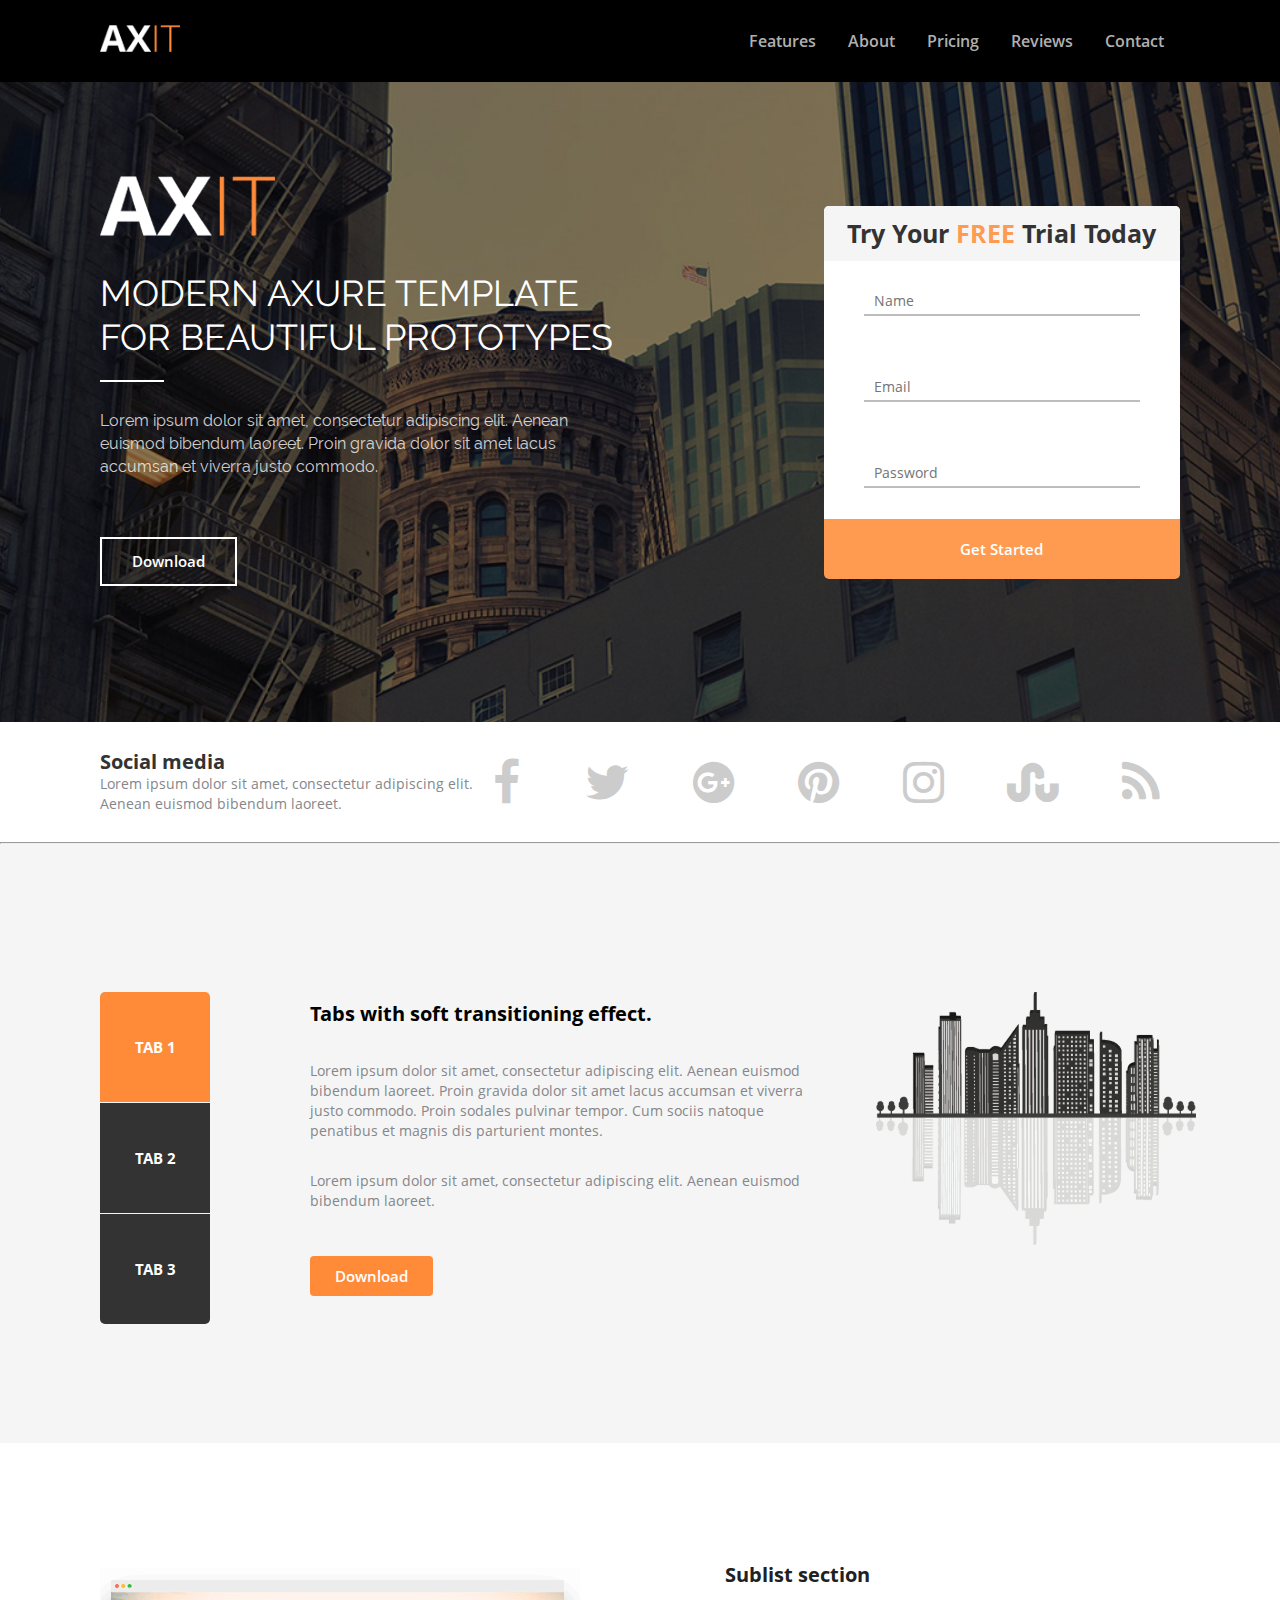
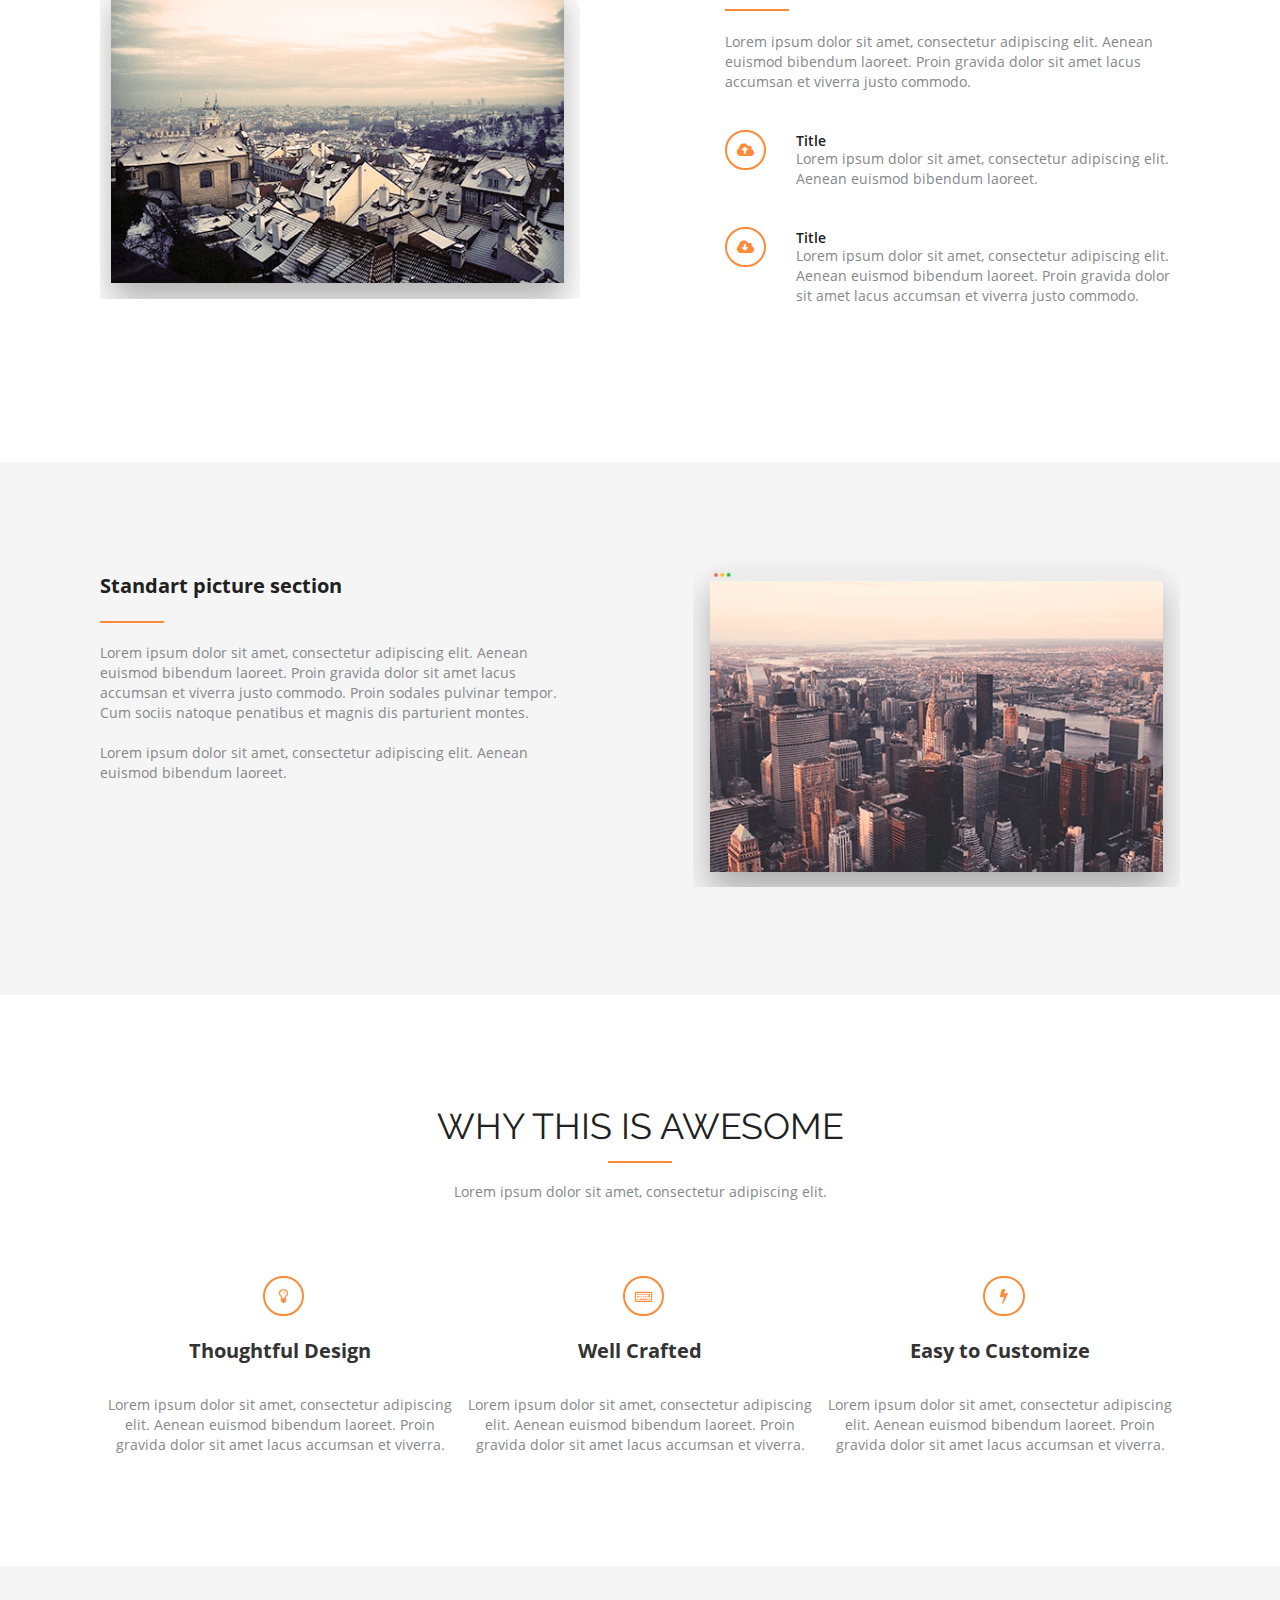
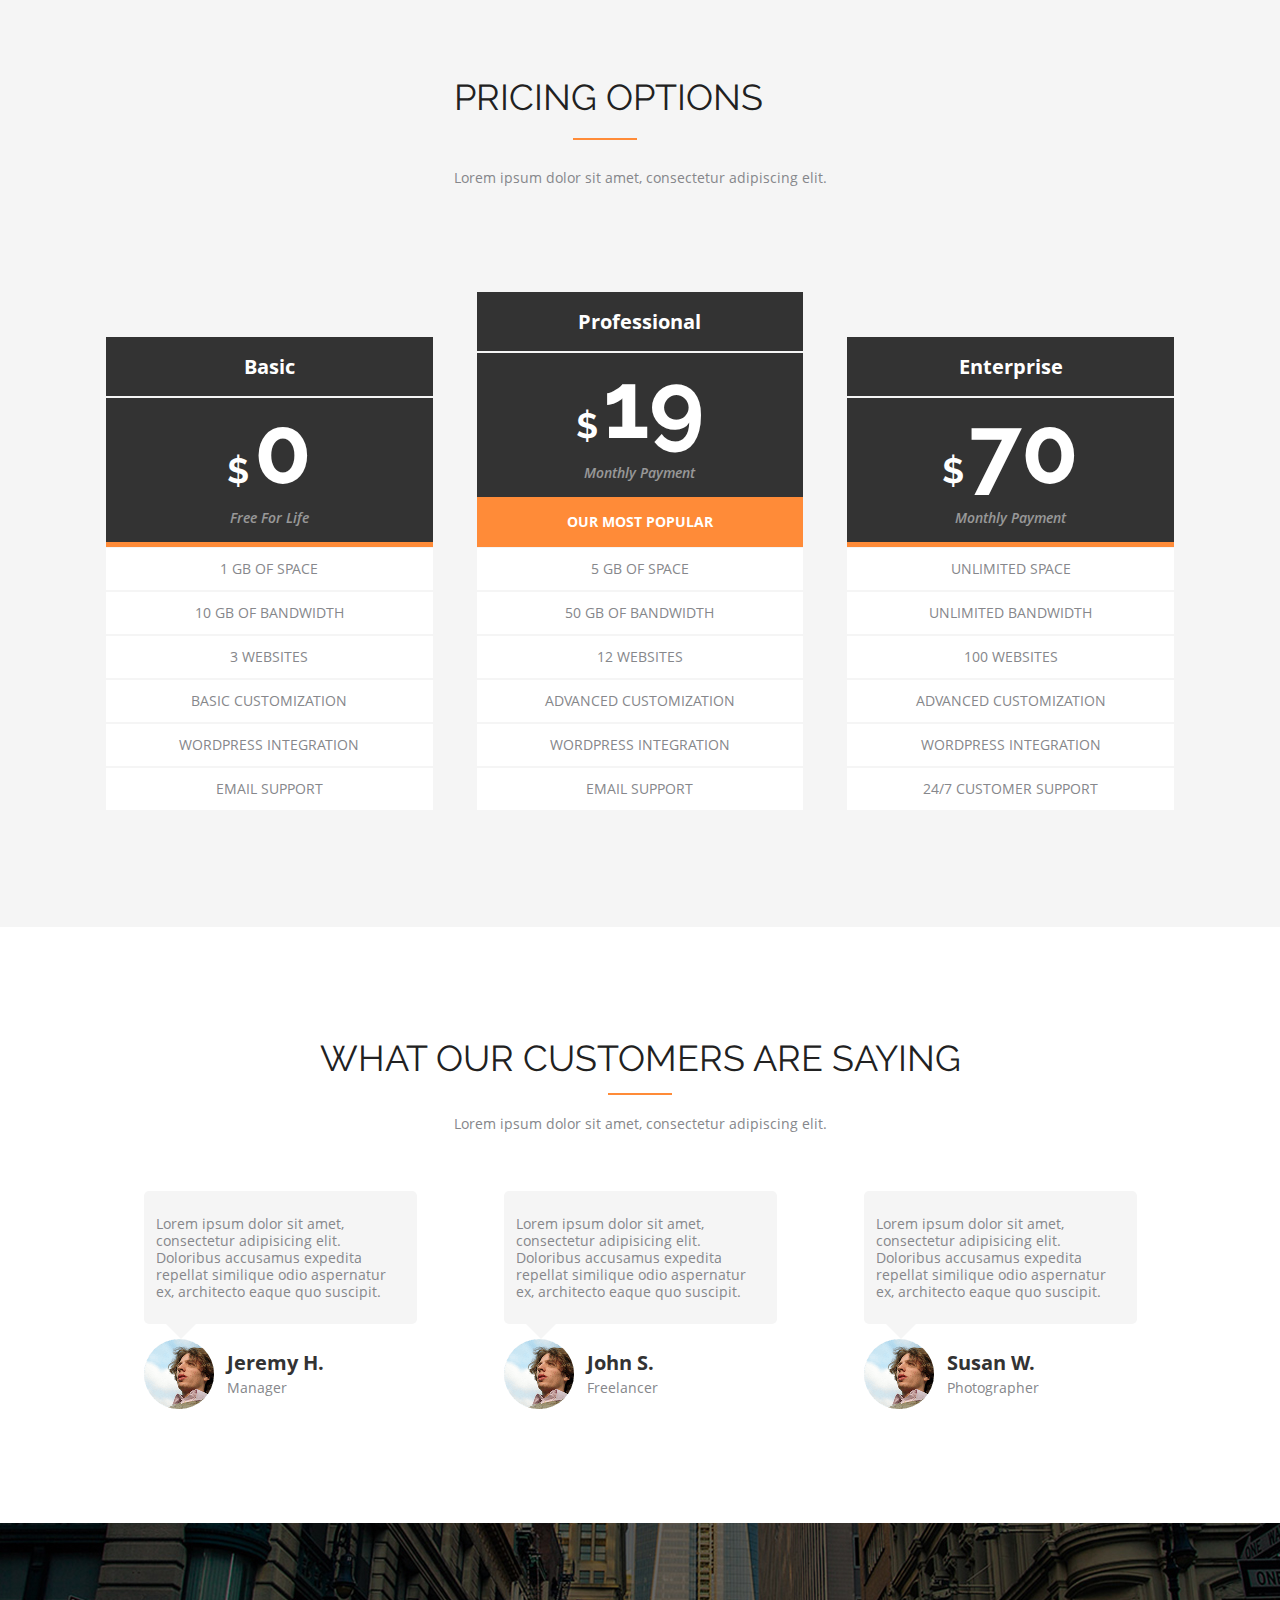
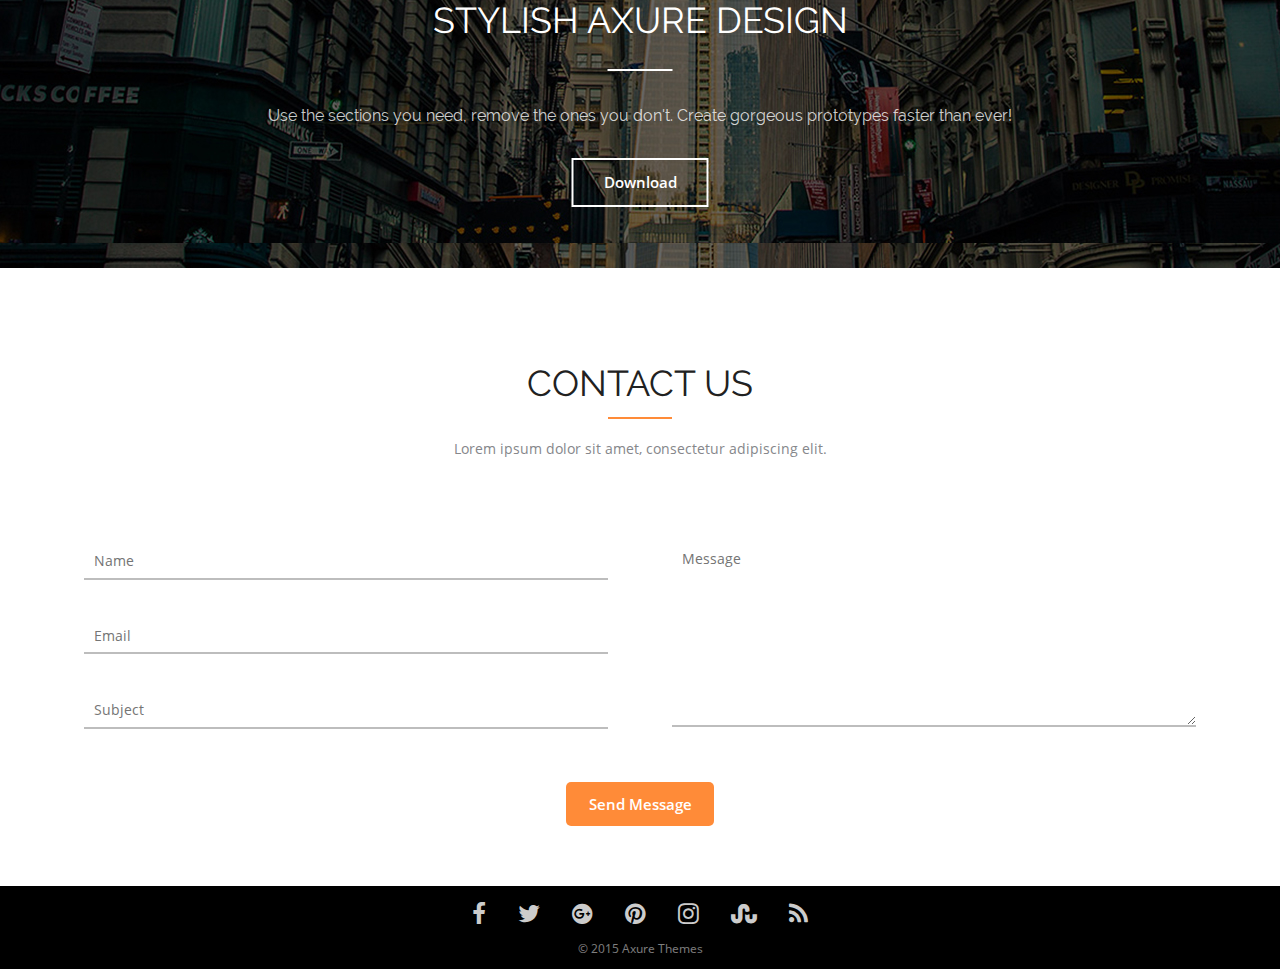
<file: index.html>
<!DOCTYPE html>
<html lang="en">
<head>
<meta charset="utf-8">
  <meta name="viewport" content="width=device-width, initial-scale=1.0"> 
  <title>AXIT template</title>
  <meta name="description" content="Modern Axure template">
  <!-- CSS nuoroda -->
  <link href="css/styles.css" rel="stylesheet" type="text/css" media="all">
  <!-- media nera butinas, optional setingas -->
</head>
<body>

<!-- Background image ir color dedame i html failo struktura -->
<!-- Headeris su logo ir navigacija -->
<!-- reikia apsirašyti ploti ir siauresne dali -->

<header>
    <div class="headerdiv">
        
             <a href="index.html" id="pic" class="navpic"><img src="images/logo-compressor.png" width="80px" style="float:left" ></a>     
            <div class="navigacija" id="manonavig">
                <a href="javascript:void(0);" class="icon" onclick="myFunction()">&#9776;</a>
                <a href="#contact">Contact</a>    
                <a href="#reviews">Reviews</a>
                <a href="#pricing">Pricing</a>
                <a href="#about">About</a>
                <a href="#features">Features</a>
            </div>
    </div>
</header>

<!-- Pagrindinis headeris su forma ir pagrindiniu pavadimu-->
<div class="pagrindinis">
    <style>
           .pagrindinis{
               background-image: url(images/pagrindinis.jpg)
           }
        </style>
    <div class="pagrindinio_vidus">
        
        <div class="tekstine">   
        
            <img src="images/logo-compressor.png">
            <h1>Modern axure template for beautiful prototypes</h1>

            <p> Lorem ipsum dolor sit amet, consectetur adipiscing elit. Aenean euismod bibendum laoreet. Proin gravida dolor sit amet lacus accumsan et viverra justo commodo. </p>
             
            <a href="#" class="downbut" >Download</a>
            
        </div>
        <div class="forma">
                  
           <div class="formos_virsus">
                <h2>Try your <span class="orange">free</span> trial today</h2>  
           </div>
            <form>
                <div class="inp">
                <input type="text" name="firstname" placeholder="  Name"><br>
                <input type="email" name="email" placeholder="  Email"><br>
                <input type="password" name="pass" placeholder="  Password"><br>
                </div>
                <input type="submit" name="bttn" value="Get started">          
               
            </form>
            <!-- cia reiktu apsirasyti inputa -->
           <!-- <a href="#" class="bttn">Get started</a>  -->

        </div>
    </div>
</div>

<!-- Social media nuorodos po pagrindiniu -->
<div class="social">
    <div class="socialinner">
       <div class="tekstas">
        <h3> Social media</h3>
        <p>Lorem ipsum dolor sit amet, consectetur adipiscing elit. </p> 
        <p>Aenean euismod bibendum laoreet.</p>
       </div>
        <div class="ico">
            <a href="#tofacebook"><div class="icon-facebook"></div></a>
            <a href="#totwitter"><div class="icon-twitter"></div></a>
            <a href="#togplus"><div class="icon-google-plus-official"></div></a>
            <a href="#topinterest"><div class="icon-pinterest"></div></a>
            <a href="#toinsta"><div class="icon-instagram"></div></a>
            <a href="#tostumble"><div class="icon-stumbleupon"></div></a>
            <a href="#torss"><div class="icon-rss"></div></a>
       </div>
    </div>
<hr>
</div>

<!-- tab sekcija -->
<div id="features" class="tabsection">
    <div class="tabinner">
        
        <div class="tabai">
            <button class="tablinks active" onclick="openTab(event, 'tab1')" style="border-top-left-radius: 5px; border-top-right-radius: 5px;">Tab 1</button>
            <button class="tablinks" onclick="openTab(event, 'tab2')">Tab 2</button>
            <button class="tablinks" onclick="openTab(event, 'tab3')" style="border-bottom-left-radius: 5px; border-bottom-right-radius: 5px;">Tab 3</button>
<!--
            <a href="#" class="tablinks">Tab 1</a>
            <a href="#" class="tablinks">Tab 2</a>
            <a href="#" class="tablinks">tab 3</a>
-->
        </div>
        
        <div id="tab1" class="ttekstas">
            <h6>Tabs with soft transitioning effect.</h6>
            <p>Lorem ipsum dolor sit amet, consectetur adipiscing elit. Aenean euismod bibendum laoreet. Proin gravida dolor sit amet lacus accumsan et viverra justo commodo. Proin sodales pulvinar tempor. Cum sociis natoque penatibus et magnis dis parturient montes.</p>
            <p class="p2">Lorem ipsum dolor sit amet, consectetur adipiscing elit. Aenean euismod bibendum laoreet.</p>
            <a href="#" class="mygt">Download</a>
        </div>
          <div id="tab2" class="ttekstas" style="display: none">
            <h6>Tabs with soft transitioning effect.</h6>
            <p>Lorem ipsum dolor sit amet, consectetur adipiscing elit. Aenean euismod bibendum laoreet. Proin gravida dolor sit amet lacus accumsan et viverra justo commodo. Proin sodales pulvinar tempor. Cum sociis natoque penatibus et magnis dis parturient montes.</p>
            <p>Lorem ipsum dolor sit amet, consectetur adipiscing elit. Aenean euismod bibendum laoreet. Proin gravida dolor sit amet lacus accumsan et viverra justo commodo. Proin sodales pulvinar tempor. Cum sociis natoque penatibus et magnis dis parturient montes.</p>
            
            
        </div>
          <div id="tab3" class="ttekstas" style="display: none">
            <h6>Tabs with soft transitioning effect.</h6>
            <p class="p2">Lorem ipsum dolor sit amet, consectetur adipiscing elit. Aenean euismod bibendum laoreet.</p>
            <p>Lorem ipsum dolor sit amet, consectetur adipiscing elit. Aenean euismod bibendum laoreet. Proin gravida dolor sit amet lacus accumsan et viverra justo commodo. Proin sodales pulvinar tempor. Cum sociis natoque penatibus et magnis dis parturient montes.</p>
        </div>
        
        
        
        
        
        <div class="tpav">
        <img src="images/veidrodinis-compressor.png">
        </div>
    </div>
</div>

<!-- sublistu sekcija -->
<div class="sublists">
    <div class="sublistsinner">
        <div class="sf1">
            <img src="images/screen1-compressor.png">
        </div>
        <div class="sf2">
            <h6>Sublist section</h6><br>
        <!-- cia turi buti bruksnys -->
            <p class="txt">Lorem ipsum dolor sit amet, consectetur adipiscing elit. Aenean euismod bibendum laoreet. Proin gravida dolor sit amet lacus accumsan et viverra justo commodo.</p>
            
            <div class="sublistitem"> 
                    <div class="sublistitem1">
                        <span class="icon-cloud-upload"></span>
                    </div>
                    <div class="sublistitem2">
                        <h3 class="bullet">Title</h3>
                        <p class="bullet">Lorem ipsum dolor sit amet, consectetur adipiscing elit. Aenean euismod bibendum laoreet.</p>
                    </div>
            </div>
            
            <div class="sublistitem">
                <div class="sublistitem1">
                    <span class="icon-cloud-download"></span>
                </div>
                <div class="sublistitem2">
                    <h3 class="bullet">Title</h3>
                    <p class="bullet">Lorem ipsum dolor sit amet, consectetur adipiscing elit. Aenean euismod bibendum laoreet. Proin gravida dolor sit amet lacus accumsan et viverra justo commodo.</p>
                </div>
            </div>
        </div>
    </div>
</div>

<!-- paveiksliuku sekcija -->
<div class="pics">
    <div class="picsinner">
        <div class="p1">
            <h6>Standart picture section</h6><br>
            <!-- cia turi buti bruksnys -->
            <p class="t1">Lorem ipsum dolor sit amet, consectetur adipiscing elit. Aenean euismod bibendum laoreet. Proin gravida dolor sit amet lacus accumsan et viverra justo commodo. Proin sodales pulvinar tempor. Cum sociis natoque penatibus et magnis dis parturient montes.</p>
            <p class="t2">Lorem ipsum dolor sit amet, consectetur adipiscing elit. Aenean euismod bibendum laoreet.</p>
        </div>
        <div class="p2">
            <img src="images/screen2-compressor.png">
        </div>
    </div>
</div>

<!-- why this awesome sekcija -->
<div id="about" class="awesome">
    <div class="awesomeinner">
        <h2>Why this is awesome</h2>
        <!-- cia turi buti bruksnys -->
        <p class="subtext">Lorem ipsum dolor sit amet, consectetur adipiscing elit.</p>
        <div class="reasons"> 
            <div class="reason">
                <span class="icon-lightbulb-o"></span>
                <h5>Thoughtful Design</h5>
                <p>Lorem ipsum dolor sit amet, consectetur adipiscing elit. Aenean euismod bibendum laoreet. Proin gravida dolor sit amet lacus accumsan et viverra.</p>
            </div>
            <div class="reason">
                <span class="icon-keyboard-o"></span>
                <h5>Well Crafted</h5>
                <p>Lorem ipsum dolor sit amet, consectetur adipiscing elit. Aenean euismod bibendum laoreet. Proin gravida dolor sit amet lacus accumsan et viverra.</p>
            </div>
            <div class="reason">
                <span class="icon-bolt"></span>
                <h5>Easy to Customize</h5>
                <p>Lorem ipsum dolor sit amet, consectetur adipiscing elit. Aenean euismod bibendum laoreet. Proin gravida dolor sit amet lacus accumsan et viverra.</p>
            </div>
        </div>
    </div>
</div>

<!-- kainu sekcija -->
<div id="pricing" class="pricing">
    <div class="pricinginner">
        <h2>pricing options</h2>
<!--        cia turi buti bruksnys-->
        <p class="ph2">Lorem ipsum dolor sit amet, consectetur adipiscing elit.</p>
        <div class="options">
            <div class="basic">
                <ul>
                <li class="planas">Basic</li>
                <li class="kaina"><span class="dollar">$</span> <span class="number"> 0 </span><br><br> <span class="month"> Free for life </span> </li>
                <li>1 GB of space</li>
                <li>10 gb of bandwidth</li>
                <li>3 websites</li>
                <li>basic customization</li>
                <li>wordpress integration</li>
                <li>email support</li>
                </ul>
             </div>
            <div class="prof">
                <ul>
                <li class="planas">Professional</li>
                <li class="kaina"><span class="dollar">$</span> <span class="number">19</span><br><br>  <span class="month">Monthly Payment</span></li>
                <li class="popular">Our most popular</li>
                <li>5 GB of space</li>
                <li>50 gb of bandwidth</li>
                <li>12 websites</li>
                <li>advanced customization</li>
                <li>wordpress integration</li>
                <li>email support</li>
                </ul>
            </div>
            <div class="enter">
                <ul>
                <li class="planas">Enterprise</li>
                <li class="kaina"><span class="dollar">$</span> <span class="number"> 70 </span><br><br> <span class="month">Monthly payment </span></li>
                <li>unlimited space</li>
                <li>unlimited bandwidth</li>
                <li>100 websites</li>
                <li>advanced customization</li>
                <li>wordpress integration</li>
                <li>24/7 customer support</li>
                </ul>
            </div>
        </div>
    </div>
</div>

<!-- klientu atsiliepimai -->
<div id="reviews" class="customers">
    <div class="customersinner">
        <h2>What our customers are saying</h2>
        <!-- cia turi buti bruksnys -->
        <p class="cust">Lorem ipsum dolor sit amet, consectetur adipiscing elit.</p>
        <div class="atsiliepimai">
            <!-- pirmas -->
            <div class="atsiliepimas">
                <p class="buble">Lorem ipsum dolor sit amet, consectetur adipisicing elit. Doloribus accusamus expedita repellat similique odio aspernatur ex, architecto eaque quo suscipit.</p>
                <div class="arrow-down"></div>
            <img class="galva" src="images/avataras-compressor.png">
            <h4 class="name" >Jeremy H.</h4>
            <p class="position" >Manager</p>
            </div>
                <!-- antras      -->
            <div class="atsiliepimas">
                <p class="buble">Lorem ipsum dolor sit amet, consectetur adipisicing elit. Doloribus accusamus expedita repellat similique odio aspernatur ex, architecto eaque quo suscipit.</p>
            <div class="arrow-down"></div>
            <img class="galva" src="images/avataras-compressor.png">
            <h4 class="name" >John S.</h4>
            <p class="position" >Freelancer</p>
            </div>
                <!-- trecias -->
            <div id="option" class="atsiliepimas">
                <p class="buble">Lorem ipsum dolor sit amet, consectetur adipisicing elit. Doloribus accusamus expedita repellat similique odio aspernatur ex, architecto eaque quo suscipit.</p>
            <div class="arrow-down"></div>
            <img class="galva" src="images/avataras-compressor.png">
            <h4 class="name" >Susan W.</h4>
            <p class="position" >Photographer</p>
            </div>
            </div>
    </div>
</div>

<!-- stilingas dizainas -->
<div class="design">
    <style>
        .design{
            background-image: url(images/baneris2.jpg)
        }
    </style>
    <div class="designinner">
        <h2>STYLISH AXURE DESIGN</h2>
        <!-- cia turi buti bruksnys -->
        <p>Use the sections you need, remove the ones you don't.  Create gorgeous prototypes faster than ever!</p>
        <a href="#" class="down2" >Download</a>
    </div>
</div>

<!-- kontaktu forma  -->
<div id="contact" class="contact"> 
    <div class="contactinner">
        <h2>Contact us</h2>
        <!-- cia turi buti bruksnys -->
        <p>Lorem ipsum dolor sit amet, consectetur adipiscing elit.</p>
        <form class="sendform">
            <div class="fleksai">
                <div class="kaire">
                <input type="text" name="name" placeholder="Name">
                <!-- <br> -->
                <input type="email" name="email" placeholder="Email">
                <!-- <br> -->
                <input type="text" name="subject" placeholder="Subject"> 
                <!-- <br> -->
                </div>
                <div class="desine">
                <textarea name="mesage" placeholder="Message"></textarea>
                </div>
            </div>
            <input type="submit" name="mygt" value="Send Message">
                <!-- placeholderiu stilizavimas -->
        </form>
    </div>
</div>
        
<!--<button onclick="topFunction()" id="myBtn" title="Go to top">Top</button>-->

<!-- footeris -->
<footer>
    <div class="footer">
        <div class="soc">
            <a href="#tofacebook"><div class="icon-facebook"></div></a>
            <a href="#totwitter"><div class="icon-twitter"></div></a>
            <a href="#togplus"><div class="icon-google-plus-official"></div></a>
            <a href="#topinterest"><div class="icon-pinterest"></div></a>
            <a href="#toinsta"><div class="icon-instagram"></div></a>
            <a href="#tostumble"><div class="icon-stumbleupon"></div></a>
            <a href="#torss"><div class="icon-rss"></div></a>
       </div>
        <p>	&copy; 2015 Axure Themes</p>
    </div>
</footer>
<!-- jquery ir javascriptu linkai  -->
<script src="scripts/jquery-3.2.1.min.js" type="text/javascript"></script>
<script src="scripts/main.js" type="text/javascript"></script>
</body>
</html>
<!--ZI END-->
</file>
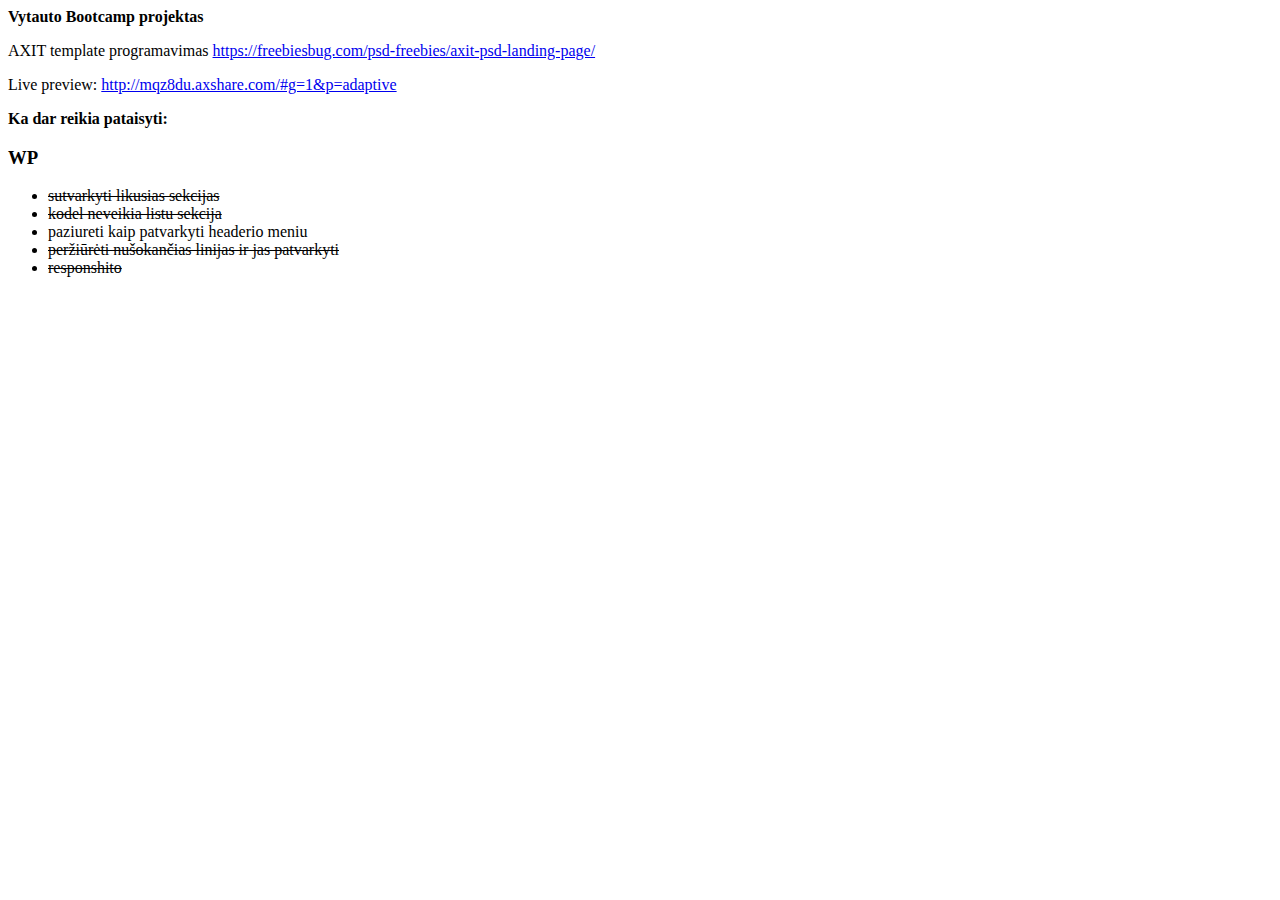
<file: README.html>
<html>
      <head>
        <meta charset="UTF-8">
        <title>README.md</title>
      </head>
      <body>
        <p><strong>Vytauto Bootcamp projektas</strong></p>
<p>AXIT template programavimas
<a href="https://freebiesbug.com/psd-freebies/axit-psd-landing-page/">https://freebiesbug.com/psd-freebies/axit-psd-landing-page/</a></p>
<p>Live preview: <a href="http://mqz8du.axshare.com/#g=1&amp;p=adaptive">http://mqz8du.axshare.com/#g=1&amp;p=adaptive</a></p>
<p><strong>Ka dar reikia pataisyti:</strong></p>
<h3 id="wp">WP</h3>
<ul>
<li><del>sutvarkyti likusias sekcijas</del></li>
<li><del>kodel neveikia listu sekcija</del></li>
<li>paziureti kaip patvarkyti headerio meniu</li>
<li><del>peržiūrėti nušokančias linijas ir jas patvarkyti</del></li>
<li><del>responshito</del></li>
</ul>

      </body>
    </html>
</file>
<file: css/styles.css>
/*CSS failas su visais importais */

/* Fontu nustatymai */
@import "fonts.css";

/* Narsykles nustatymu resetas */
@import "reset.css";

/* Mano rasytas puslapio elementu CSS*/
@import "custom.css";
</file>
